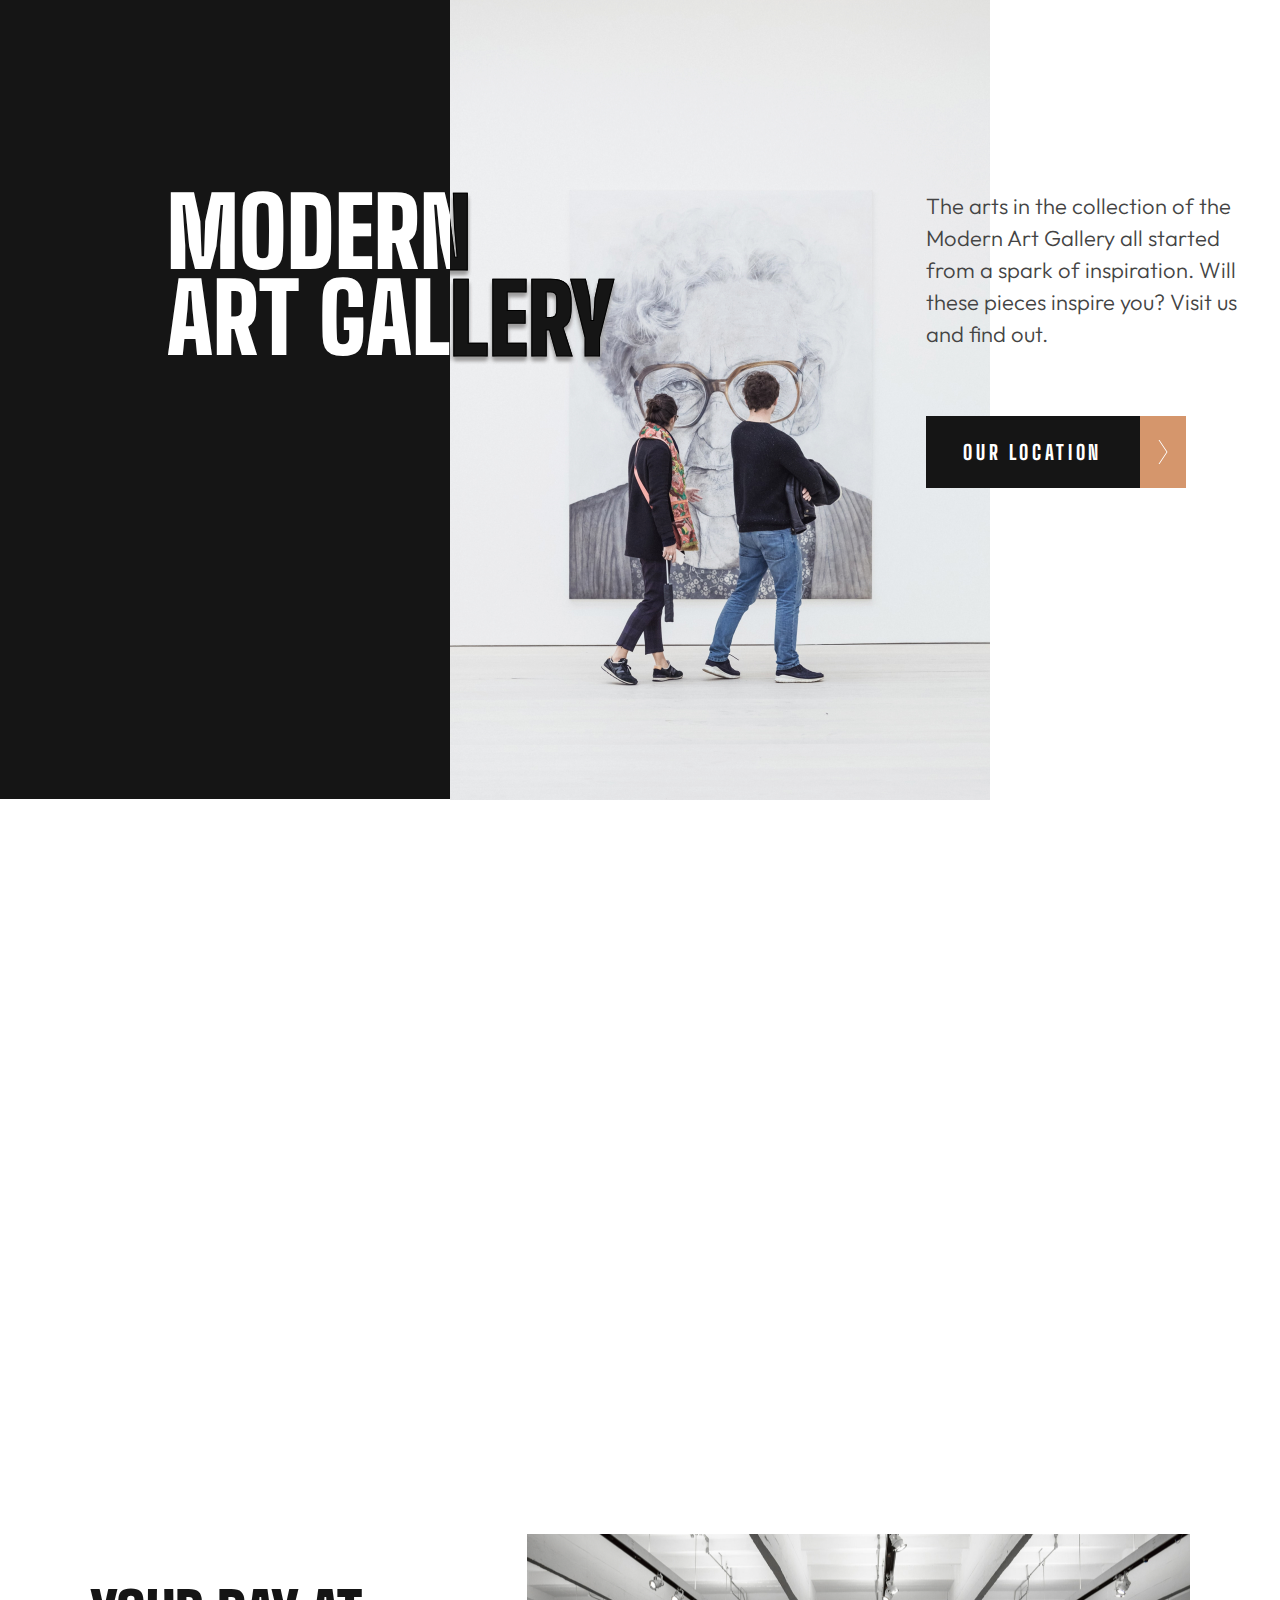
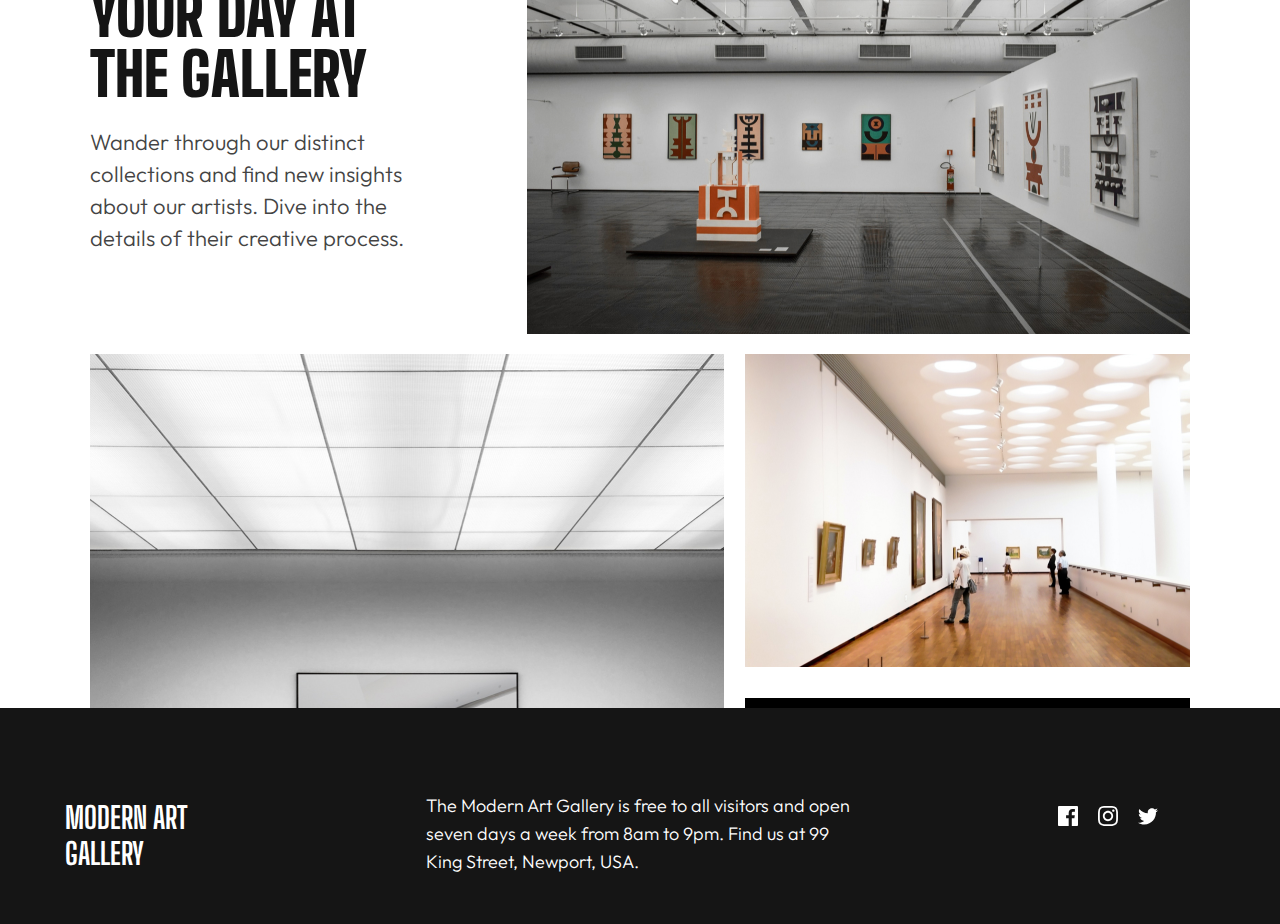
<file: index.html>
<!DOCTYPE html>
<html lang="en">
  <head>
    <meta charset="UTF-8" />
    <meta name="viewport" content="width=device-width, initial-scale=1.0" />
    <link rel="stylesheet" href="./Home.css" />
    <link
      href="https://fonts.googleapis.com/css2?family=Big+Shoulders+Display:wght@100;300;400;500;800;900&family=Lora&family=Outfit:wght@100;200;300;400;800&display=swap"
      rel="stylesheet"
    />

    <title>Art Gallery-Home</title>
  </head>
  <body>
    <main>
      <div class="black-section">
        <div class="above">
          <h1>Modern art Gallery</h1>
        </div>
      </div>
      <div class="center">
        <img src="./asserts//Main.jpg" alt="image of people viewing gallery" />
        <div class="below">
          <h1>Modern art Gallery</h1>
        </div>
        <div class="below">
          <h1>Modern art Gallery</h1>
        </div>
      </div>

      <div class="white-section">
        <p class="info">
          The arts in the collection of the Modern Art Gallery all started from
          a spark of inspiration. Will these pieces inspire you? Visit us and
          find out.
        </p>
        <a href="./Location.html">
          <div class="button">
            <div class="location">Our Location</div>
            <div class="arrow">
              <img src="./asserts/arrow.svg" alt="arow image" />
            </div></div
        ></a>
      </div>
    </main>
    <div class="space"></div>
    <section class="gallery">
      <div class="information">
        <div>
          <h5>Your Day at the Gallery</h5>
          <p>
            Wander through our distinct collections and find new insights about
            our artists. Dive into the details of their creative process.
          </p>
        </div>
      </div>
      <div class="img1">
        <img src="./asserts/image1.jpg" alt="1st image of gallery view" />
      </div>

      <div class="img2">
        <img src="./asserts/image2.jpg" alt="2nd image of gallery view" />
      </div>
      <div class="img3">
        <img src="./asserts/image3.jpg" alt="3rd image of gallery view" />
      </div>
      <div class="img4"></div>
      <footer>
        <div class="footer-sec">
          <h2>Modern art gallery</h2>
          <p>
            The Modern Art Gallery is free to all visitors and open seven days a
            week from 8am to 9pm. Find us at 99 King Street, Newport, USA.
          </p>
          <div class="icons">
            <img class="icon" src="./asserts/facebook.svg" alt="facebook" />
            <img class="icon" src="./asserts/instagram.svg" alt="instagram" />
            <img class="icon" src="./asserts/twitter.svg" alt="twitter" />
          </div>
        </div>
      </footer>
    </section>
  </body>
</html>
</file>
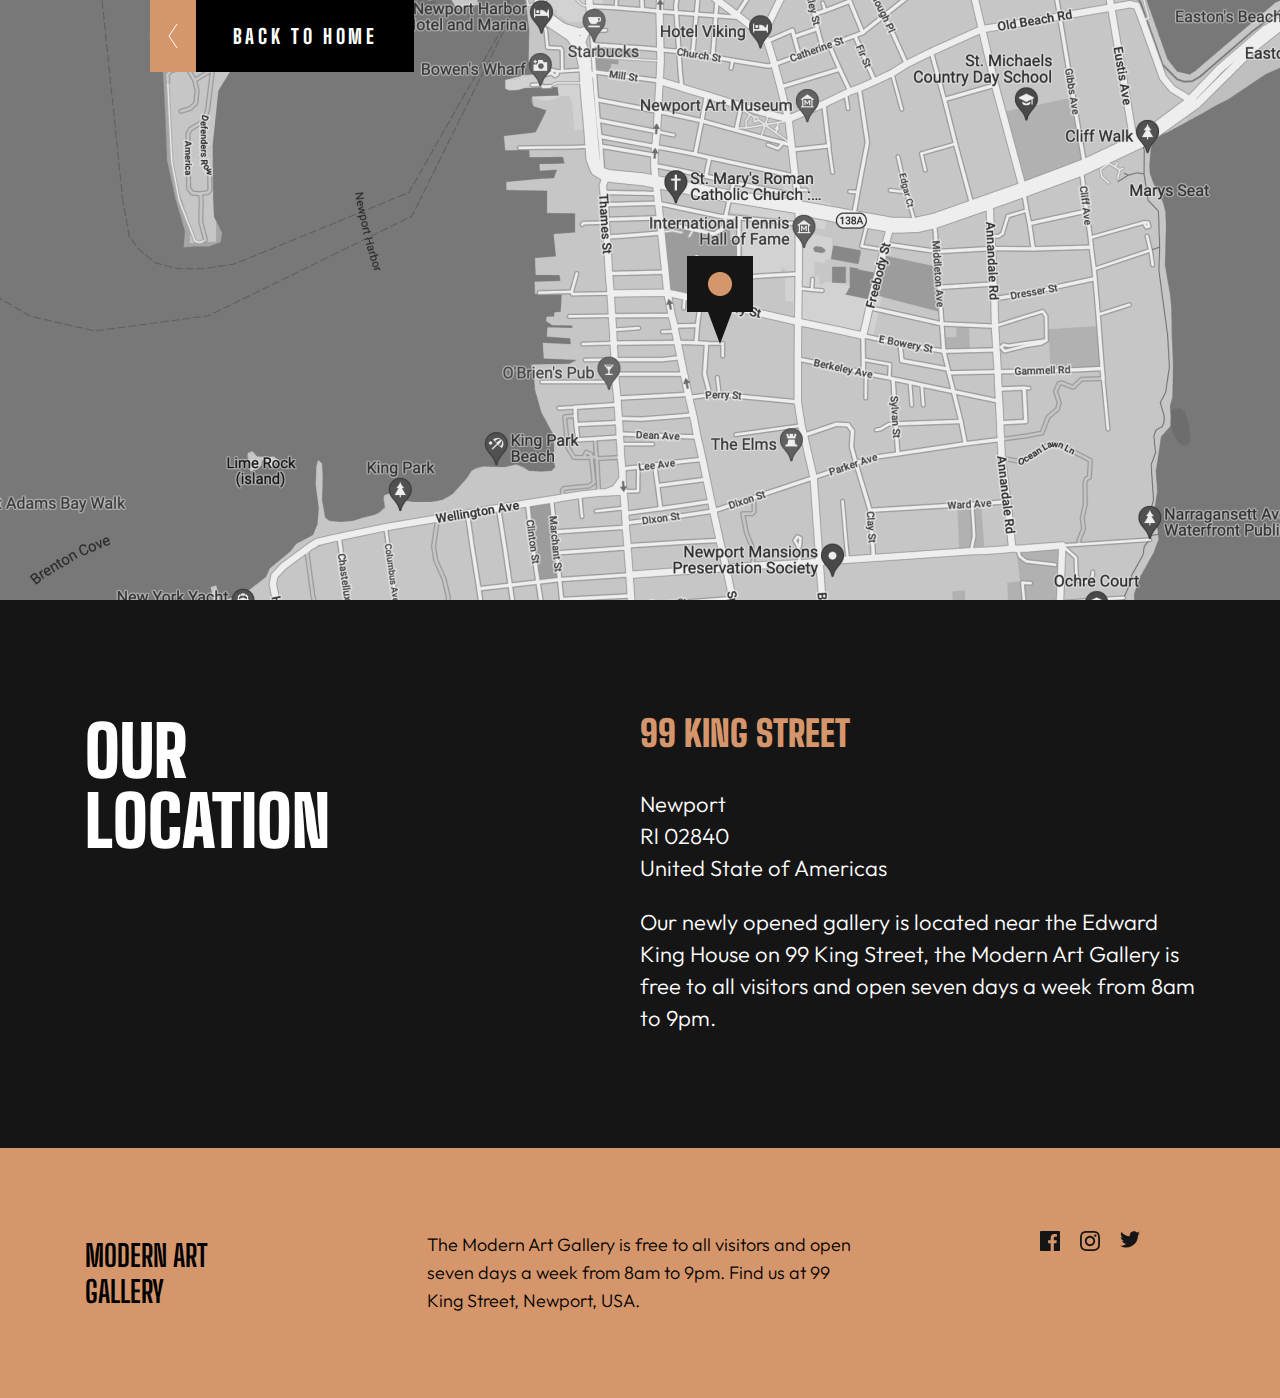
<file: Location.html>
<!DOCTYPE html>
<html lang="en">
  <head>
    <meta charset="UTF-8" />
    <meta name="viewport" content="width=device-width, initial-scale=1.0" />
    <link rel="stylesheet" href="Location.css" />
    <link
      href="https://fonts.googleapis.com/css2?family=Big+Shoulders+Display:wght@100;300;400;500;800;900&family=Lora&family=Outfit:wght@100;200;300;400;800&display=swap"
      rel="stylesheet"
    />
    <title>Art Gallery-location</title>
  </head>
  <body>
    <div class="main">
      <div class="header">
        <div class="map">
          <img src="./asserts/Maps.png" alt="location on map" />
        </div>
        <a href="./index.html">
          <div class="button">
            <div class="arrow">
              <img src="./asserts/leftarrow.svg" alt="back arrow here" />
            </div>
            <div class="action">
              <p>Back to home</p>
            </div>
          </div></a
        >
      </div>

      <div class="location-info">
        <div class="locdata">
          <div class="location"><h1>Our Location</h1></div>
          <div class="info">
            <h3>99 king street</h3>
            <address>
              Newport<br />
              Rl 02840<br />
              United State of Americas
            </address>
            <p>
              Our newly opened gallery is located near the Edward King House on
              99 King Street, the Modern Art Gallery is free to all visitors and
              open seven days a week from 8am to 9pm.
            </p>
          </div>
        </div>
      </div>
      <footer>
        <div class="footer-sec">
          <h2>Modern art gallery</h2>
          <p>
            The Modern Art Gallery is free to all visitors and open seven days a
            week from 8am to 9pm. Find us at 99 King Street, Newport, USA.
          </p>
          <div class="icons">
            <svg
              width="20"
              height="20"
              viewBox="0 0 20 20"
              fill="none"
              xmlns="http://www.w3.org/2000/svg"
            >
              <path
                id="Path"
                d="M18.8958 0H1.10417C0.494167 0 0 0.494167 0 1.10417V18.8967C0 19.5058 0.494167 20 1.10417 20H10.6833V12.255H8.07667V9.23667H10.6833V7.01083C10.6833 4.4275 12.2608 3.02083 14.5658 3.02083C15.67 3.02083 16.6183 3.10333 16.895 3.14V5.84L15.2967 5.84083C14.0433 5.84083 13.8008 6.43667 13.8008 7.31V9.2375H16.79L16.4008 12.2558H13.8008V20H18.8975C19.5058 20 20 19.5058 20 18.8958V1.10417C20 0.494167 19.5058 0 18.8958 0Z"
                fill="#151515"
              />
            </svg>
            <svg
              width="20"
              height="20"
              viewBox="0 0 20 20"
              fill="none"
              xmlns="http://www.w3.org/2000/svg"
            >
              <path
                id="Shape"
                fill-rule="evenodd"
                clip-rule="evenodd"
                d="M10 0C7.28417 0 6.94417 0.0116667 5.8775 0.06C2.24583 0.226667 0.2275 2.24167 0.0608333 5.87667C0.0116667 6.94417 0 7.28417 0 10C0 12.7158 0.0116667 13.0567 0.06 14.1233C0.226667 17.755 2.24167 19.7733 5.87667 19.94C6.94417 19.9883 7.28417 20 10 20C12.7158 20 13.0567 19.9883 14.1233 19.94C17.7517 19.7733 19.775 17.7583 19.9392 14.1233C19.9883 13.0567 20 12.7158 20 10C20 7.28417 19.9883 6.94417 19.94 5.8775C19.7767 2.24917 17.7592 0.2275 14.1242 0.0608333C13.0567 0.0116667 12.7158 0 10 0ZM10 1.8025C12.67 1.8025 12.9867 1.8125 14.0417 1.86083C16.7517 1.98417 18.0175 3.27 18.1408 5.96C18.1892 7.01417 18.1983 7.33083 18.1983 10.0008C18.1983 12.6717 18.1883 12.9875 18.1408 14.0417C18.0167 16.7292 16.7542 18.0175 14.0417 18.1408C12.9867 18.1892 12.6717 18.1992 10 18.1992C7.33 18.1992 7.01333 18.1892 5.95917 18.1408C3.2425 18.0167 1.98333 16.725 1.86 14.0408C1.81167 12.9867 1.80167 12.6708 1.80167 10C1.80167 7.33 1.8125 7.01417 1.86 5.95917C1.98417 3.27 3.24667 1.98333 5.95917 1.86C7.01417 1.8125 7.33 1.8025 10 1.8025ZM4.865 10C4.865 7.16417 7.16417 4.865 10 4.865C12.8358 4.865 15.135 7.16417 15.135 10C15.135 12.8367 12.8358 15.1358 10 15.1358C7.16417 15.1358 4.865 12.8358 4.865 10ZM10 13.3333C8.15917 13.3333 6.66667 11.8417 6.66667 10C6.66667 8.15917 8.15917 6.66667 10 6.66667C11.8408 6.66667 13.3333 8.15917 13.3333 10C13.3333 11.8417 11.8408 13.3333 10 13.3333ZM14.1375 4.6625C14.1375 4 14.675 3.4625 15.3383 3.4625C16.0008 3.4625 16.5375 4 16.5375 4.6625C16.5375 5.325 16.0008 5.8625 15.3383 5.8625C14.675 5.8625 14.1375 5.325 14.1375 4.6625Z"
                fill="#151515"
              />
            </svg>
            <svg
              width="20"
              height="17"
              viewBox="0 0 20 17"
              fill="none"
              xmlns="http://www.w3.org/2000/svg"
            >
              <path
                id="Path"
                d="M20 2.17221C19.2642 2.49888 18.4733 2.71888 17.6433 2.81805C18.4908 2.31055 19.1417 1.50638 19.4475 0.548047C18.655 1.01805 17.7767 1.35971 16.8417 1.54388C16.0942 0.74638 15.0267 0.248047 13.8467 0.248047C11.1975 0.248047 9.25083 2.71971 9.84917 5.28555C6.44 5.11471 3.41667 3.48138 1.3925 0.99888C0.3175 2.84305 0.835 5.25555 2.66167 6.47721C1.99 6.45555 1.35667 6.27138 0.804167 5.96388C0.759167 7.86471 2.12167 9.64305 4.095 10.0389C3.5175 10.1955 2.885 10.2322 2.24167 10.1089C2.76333 11.7389 4.27833 12.9247 6.075 12.958C4.35 14.3105 2.17667 14.9147 0 14.658C1.81583 15.8222 3.97333 16.5014 6.29 16.5014C13.9083 16.5014 18.2125 10.0672 17.9525 4.29638C18.7542 3.71721 19.45 2.99471 20 2.17221Z"
                fill="#151515"
              />
            </svg>
          </div>
        </div>
      </footer>
    </div>
  </body>
</html>
</file>
<file: Home.css>
body {
  margin: 0;
  padding: 0;
  box-sizing: border-box;
  font-family: "Big Shoulders Display", sans-serif;
}
main {
  width: 1275px;
  height: 800px;
  display: flex;
  position: relative;
}

.black-section {
  background-color: #151515;
  width: 450px;
  height: 799px;

  overflow: hidden;
  z-index: 5;
}
.center {
  width: 540;
  height: 799;
}
.center > img {
  height: 100%;
  width: 100%;
}
h1 {
  font-size: 96px;
  text-transform: uppercase;
  line-height: 0.9;
  font-weight: 900;
}
.above {
  width: 450px;
  color: white;
  margin-left: 37%;
  margin-top: 42%;
  z-index: 10;
}

.below {
  width: 450px;
  color: #0f0e0e;
  position: absolute;
  left: 13%;
  top: 15.7%;
  color: #151515;
  -webkit-text-stroke: 1px black;
  fill: #151515;
  text-shadow: 0 4px 4px rgb(157, 156, 156);
}
.white-section {
  width: 280px;
  position: relative;
}
.info {
  color: #444444;
  font-size: 22px;
  line-height: 32px;
  font-weight: 300;
  position: absolute;
  top: 21%;
  font-family: Outfit, sans-serif;
  left: -23%;
  font-style: normal;
}

.button {
  background-color: #151515;

  display: flex;
  position: absolute;
  top: 52%;
  width: 260px;
  height: 72px;
  left: -23%;
  align-items: center;

  justify-content: space-between;
}
.location {
  color: white;
  width: 100%;
  height: 24px;
  font-size: 20px;
  text-transform: uppercase;
  text-align: center;
  font-weight: 800;
  letter-spacing: 3.63636px;
  font-style: normal;
}

.arrow {
  background-color: #d5966c;
  width: 56px;
  height: 72px;
  display: flex;
  justify-content: center;
  align-items: center;
}
.space {
  height: 734px;
}
.gallery {
  display: grid;
  grid-template-columns: repeat(14, 1fr);
  grid-template-rows: repeat(8, 1fr);
  height: 990px;
  gap: 20px;
  overflow: hidden;
}

.information {
  grid-area: 1 / 3/ 4/7;
  display: grid;
  align-items: center;
}
.information > div {
  width: 350px;
  height: 300px;
  align-self: center;
}
.information > div > h5 {
  margin: 0;
  padding: 0;
  font-size: 60px;
  font-style: normal;
  font-weight: 900;
  line-height: 60px;
  color: #151515;
  text-transform: uppercase;
}
.information > div > p {
  font-family: Outfit, sans-serif;
  font-weight: 300;
  font-size: 22px;
  line-height: 32px;
  color: #444444;
}

.img1 {
  grid-area: 1/ 7/ 4/ 13;

  height: 400px;
}
.img1 > img {
  height: 100%;
  width: 100%;
}
.img2 {
  grid-area: 4/ 3/ 9/ 9;
  width: 635px;
}
.img2 > img {
  height: 600px;
  width: 100%;
}

.img3 {
  grid-area: 4/ 9/ 7/ 13;
  width: 445px;
  height: 313px;
}
.img3 > img {
  height: 100%;
  width: 100%;
}
.img4 {
  background-color: black;
  grid-area: 7/ 9/8/13;
  margin-top: -10px;
}
footer {
  background-color: #151515;
  grid-area: 7/1/9/-1;
  display: flex;

  align-items: center;
  justify-content: center;
}
.footer-sec {
  display: flex;
  width: 1150px;
  height: 84px;
  display: flex;
  justify-content: space-between;
}
.footer-sec > h2 {
  color: white;
  text-transform: uppercase;
  font-size: 30px;
  width: 159px;
}
.footer-sec > p {
  font-family: Outfit, sans-serif;
  font-weight: 300;
  font-size: 18px;
  line-height: 28px;
  color: white;
  width: 430px;
}
.icons {
  display: flex;
  align-items: center;
  width: 100px;

  margin-right: 5%;

  justify-content: space-between;
}
</file>
<file: Location.css>
body {
  padding: 0;
  margin: 0;
  box-sizing: border-box;
  font-family: "Big Shoulders Display", sans-serif;
}

.header {
  width: 100%;
  height: 600px;
  position: relative;
  overflow: hidden;
}

.map > img {
  width: 1440px;
  height: 100%;
}
.button {
  display: flex;
  width: 264px;
  height: 72px;
  background-color: black;

  color: white;
  position: absolute;
  top: 0;
  left: 150px;
}
.arrow {
  width: 56px;
  height: 72px;
  display: flex;
  align-items: center;
  justify-content: center;
  background-color: #d5966c;
}
.action {
  color: white;
  display: flex;
  width: 100%;
  text-transform: uppercase;
  justify-content: center;
  align-items: center;
}
.action > p {
  font-style: normal;
  font-weight: 800;
  font-size: 20px;
  line-height: 24px;
  letter-spacing: 3.63636px;
}
.location-info {
  height: 548px;
  background-color: #151515;
  color: white;
  display: flex;
  justify-content: center;
  align-items: center;
}
.locdata {
  display: grid;
  width: 1110px;
  height: 316px;
  grid-template-columns: repeat(2, 50%);
}
.location {
  width: 340px;
}
.location > h1 {
  margin-top: 0;
  padding-top: 0;
  font-style: normal;
  font-weight: 900;
  font-size: 70px;
  line-height: 70px;
  text-transform: uppercase;
}

.info > h3 {
  padding-top: 0;
  margin-top: 0;
  font-style: normal;
  font-weight: 900;
  font-size: 36px;
  line-height: 36px;
  text-transform: uppercase;
  color: #d5966c;
}
.info > address {
  font-family: Outfit, sans-serif;
  font-style: normal;
  font-weight: 300;
  font-size: 22px;
  line-height: 32px;
}
.info > p {
  font-family: Outfit, sans-serif;
  font-style: normal;
  font-weight: 300;
  font-size: 22px;
  line-height: 32px;
}
footer {
  border: solid #d5966c;
  height: 244px;
  background-color: #d5966c;
  display: flex;
  justify-content: center;
  align-items: center;
}
.footer-sec {
  height: 84px;
  width: 1110px;
  display: flex;
  justify-content: space-between;
  align-items: center;
}

.footer-sec > h2 {
  text-transform: uppercase;
  font-size: 30px;
  width: 159px;
}
.footer-sec > p {
  font-family: Outfit, sans-serif;
  font-weight: 300;
  font-size: 18px;
  line-height: 28px;

  width: 430px;
}
.icons {
  display: flex;
  align-items: center;
  width: 100px;
  height: 100%;
  margin-right: 5%;

  justify-content: space-between;
  align-items: flex-start;
}
</file>
